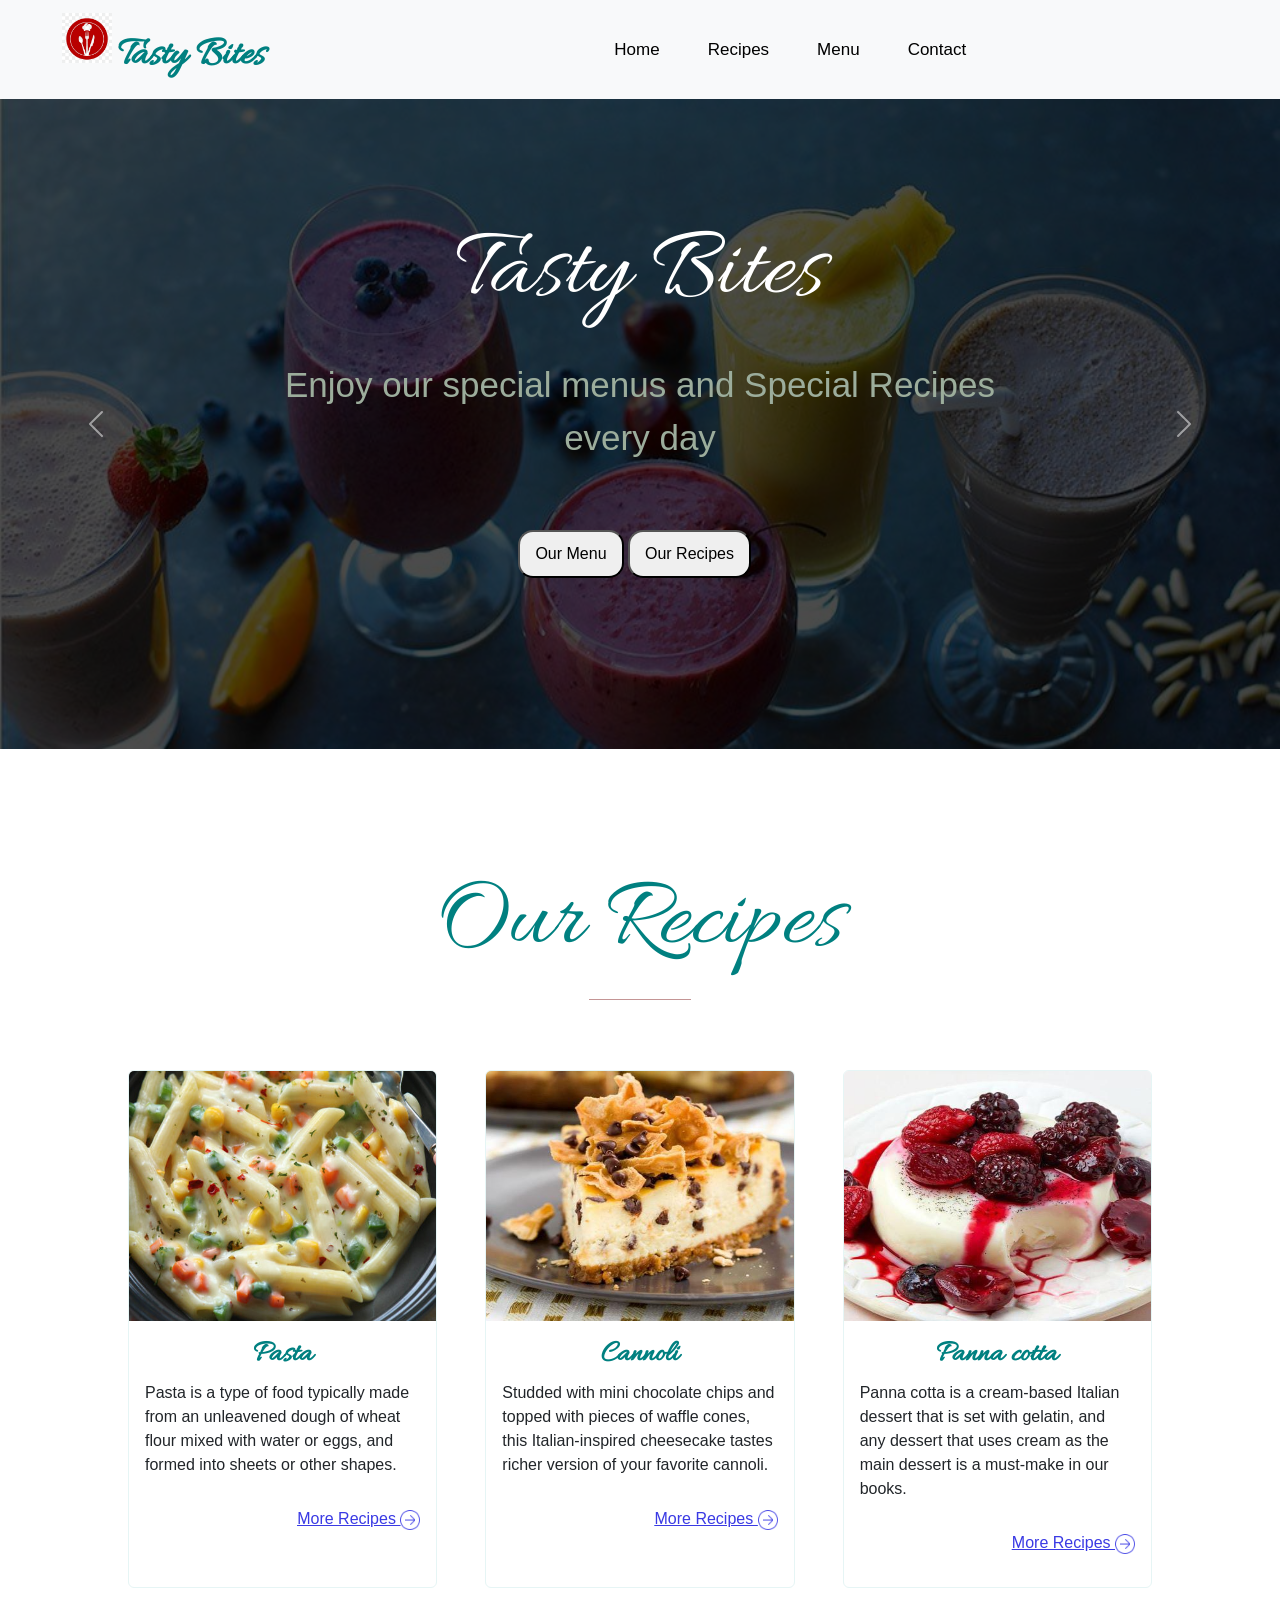
<file: index.html>
<!DOCTYPE html>
<html lang="en">
<head>
    <meta charset="UTF-8">
    <meta http-equiv="refresh" content="0; url=container/Home/Home.html">
    <title>Tasty Besties</title>
</head>
<body>
    <p>If you are not redirected automatically, <a href="container/Home/Home.html">click here</a>.</p>
</body>
</html>
</file>
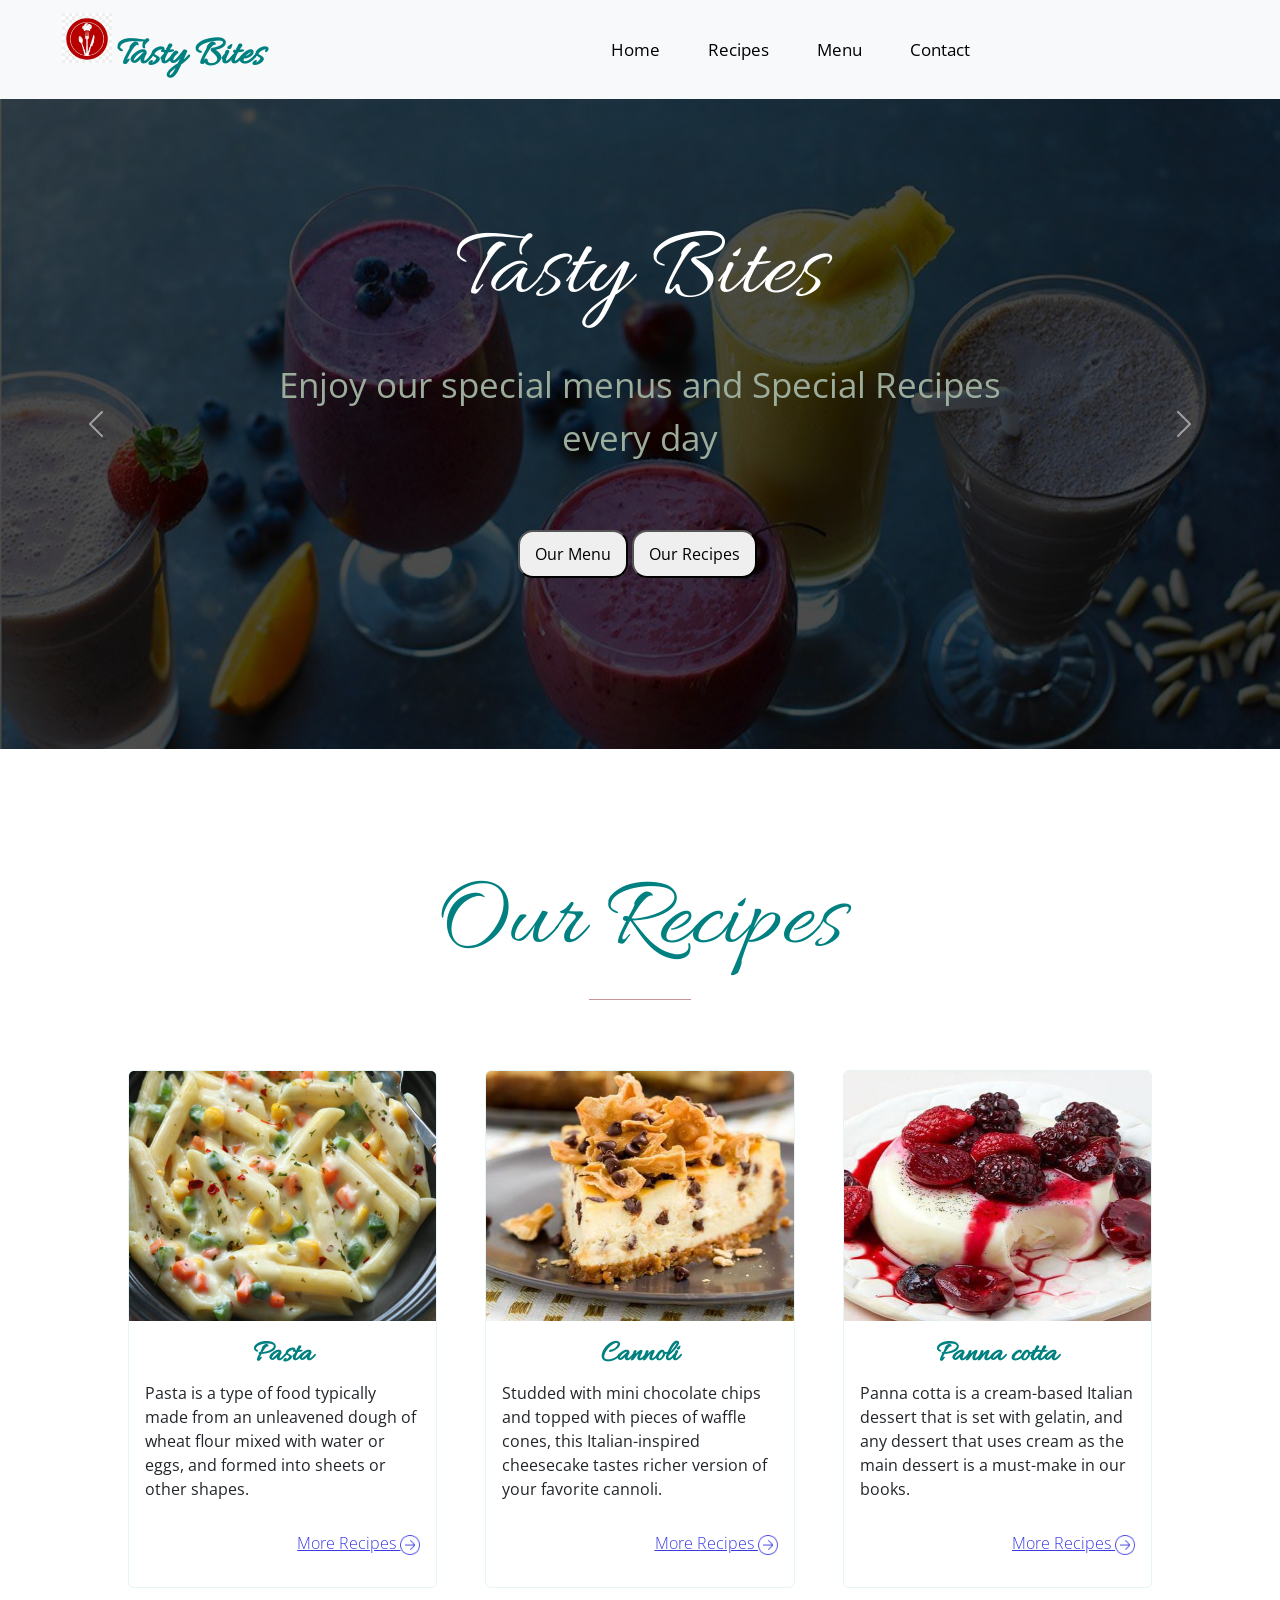
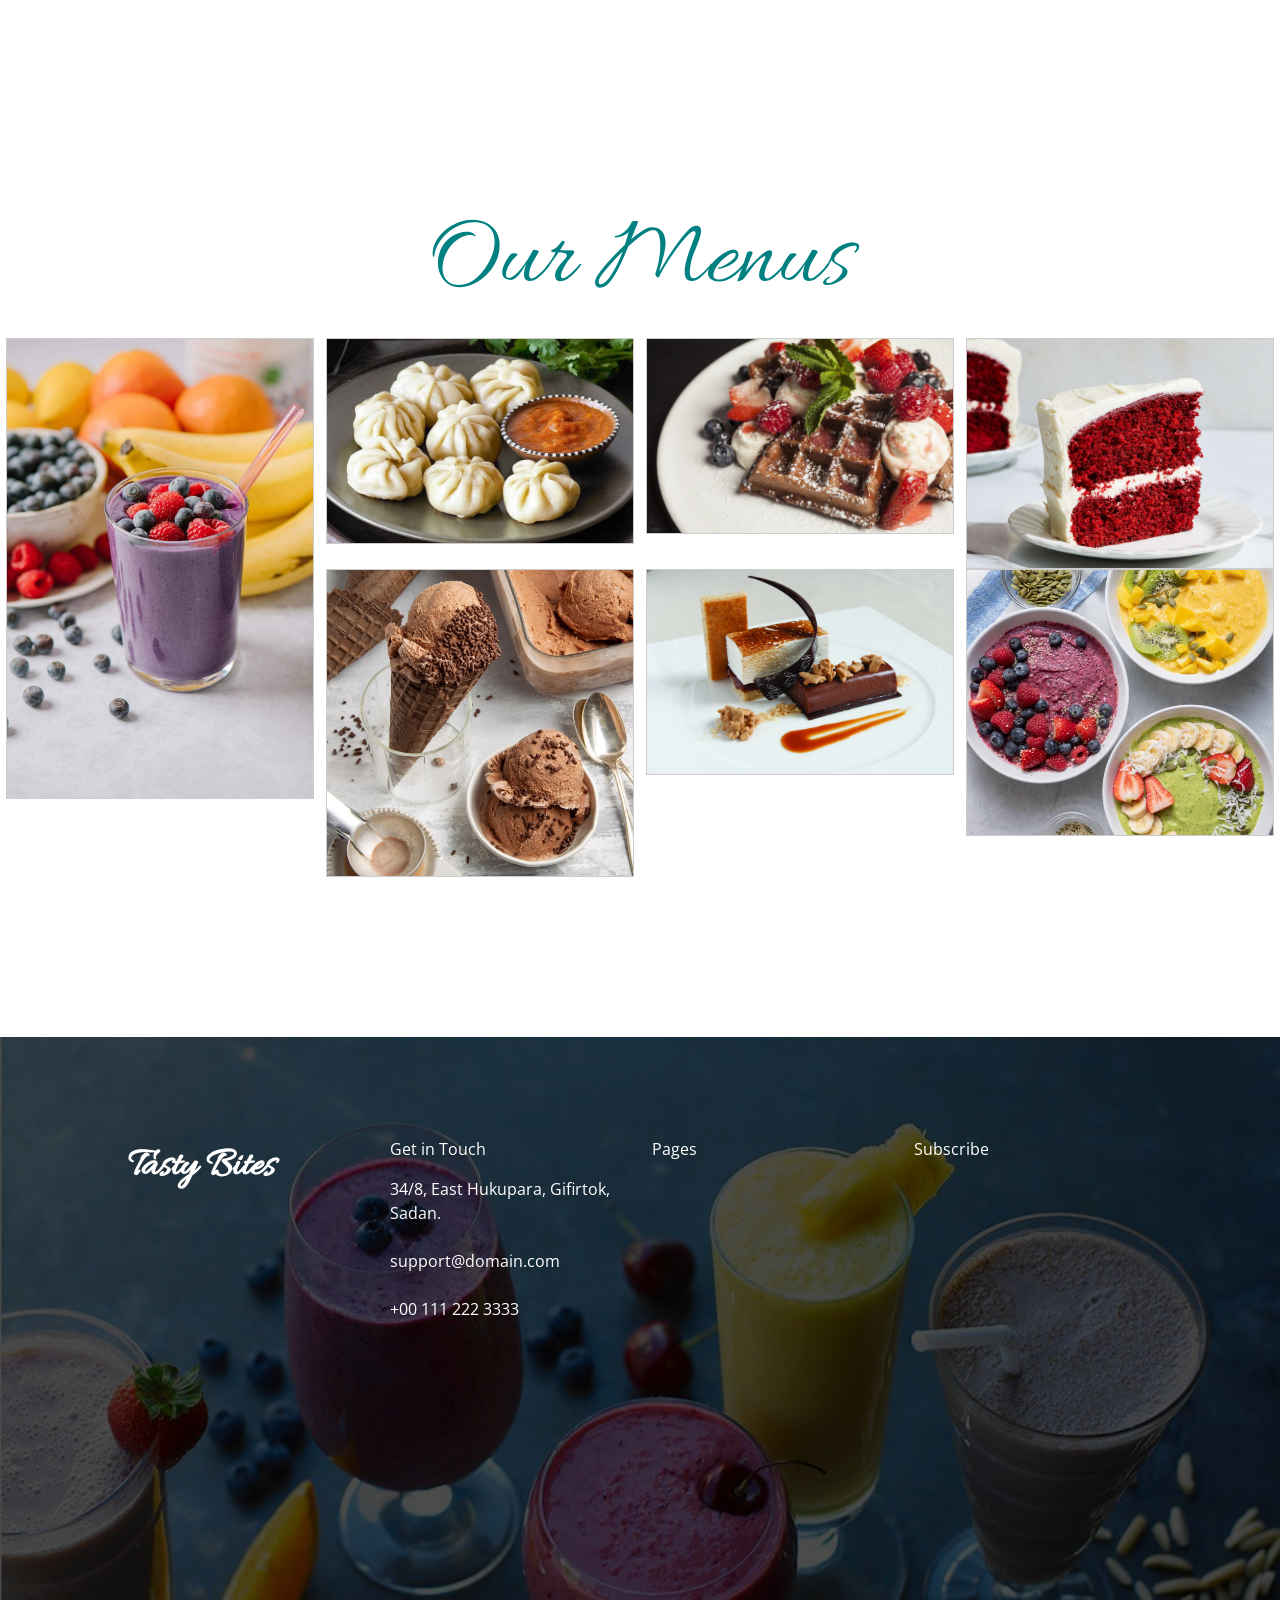
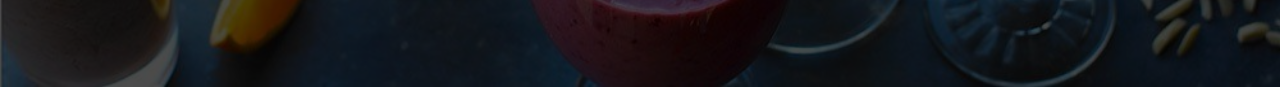
<file: container/Home/Home.html>
<!DOCTYPE html>
<html lang="en">

<head>
    <meta charset="UTF-8">
    <meta http-equiv="X-UA-Compatible" content="IE=edge">
    <meta name="viewport" content="width=device-width, initial-scale=1.0">
    <title>Healthy Food Shop</title>
    <!-- *************************link for css styling************************* -->
    <link rel="stylesheet" href="./Home.css">
    <link rel="stylesheet" href="../index.css">
    <!-- ********************** Package link for bootstrap*********************-->
    <link href="https://fonts.googleapis.com/css2?family=Poppins&display=swap" rel="stylesheet">
    <link href="https://cdn.jsdelivr.net/npm/bootstrap@5.2.1/dist/css/bootstrap.min.css" rel="stylesheet"
        integrity="sha384-iYQeCzEYFbKjA/T2uDLTpkwGzCiq6soy8tYaI1GyVh/UjpbCx/TYkiZhlZB6+fzT" crossorigin="anonymous">
    <script src="https://cdn.jsdelivr.net/npm/bootstrap@5.2.1/dist/js/bootstrap.bundle.min.js"
        integrity="sha384-u1OknCvxWvY5kfmNBILK2hRnQC3Pr17a+RTT6rIHI7NnikvbZlHgTPOOmMi466C8"
        crossorigin="anonymous"></script>
</head>


<body>

    <div class="header">
        <nav class="navbar navbar-expand-lg bg-light">
            <div class="container-fluid">
                <a class="navbar-brand" href="./Home.html">
                    <!-- logo  -->
                    <div>
                        <div class="shop-logo"></div>
                        <div class="logo-text"> Tasty Bites</div>
                    </div>

                </a>
                <!-- for responsive -->
                <button class="navbar-toggler" type="button" data-bs-toggle="collapse"
                    data-bs-target="#navbarTogglerDemo02" aria-controls="navbarTogglerDemo02" aria-expanded="false"
                    aria-label="Toggle navigation">
                    <span class="navbar-toggler-icon"></span>
                </button>
                <!-- nav items -->
                <div class="collapse navbar-collapse" id="navbarTogglerDemo02">
                    <ul class="navbar-nav me-auto mb-2 mb-lg-0">
                        <li class="nav-item">
                            <a class="nav-link active" aria-current="page" href="./Home.html">Home</a>
                        </li>
                        <li class="nav-item">
                            <a class="nav-link active" href="../Receipes/Receipes.html">Recipes</a>
                        </li>
                        <li class="nav-item">
                            <a class="nav-link active" href="../Menu/Menu.html">Menu</a>
                        </li>
                        <li class="nav-item">
                            <a class="nav-link active" href="#">Contact</a>
                        </li>
                    </ul>
                </div>
            </div>
        </nav>
    </div>

    <!-- Carousels -->
    <div class="carousel">
        <div id="carouselExampleAutoplaying" class="carousel slide" data-bs-ride="carousel">
            <div class="carousel-inner">
                <div class="carousel-item active">
                    <!-- image fixed as a background in home.css -->
                    <div class="carousel-image2">
                        <div class="hsla">
                            <div class="text-control">
                                <div class="header-txt">Tasty Bites</div>
                                <p class="carousel-txt2">Enjoy our special menus and Special Recipes <br />every day</p>
                                <div class="button-ctrl">
                                   <a href="../Menu/Menu.html"><button class="button1 button-design">Our Menu</button></a> <a
                                        href="../Receipes/Receipes.html"><button class="button2 button-design">Our
                                            Recipes</button></a>
                                </div>
                            </div>
                        </div>
                    </div>
                </div>
                <div class="carousel-item">
                    <!-- image fixed as a background in home.css -->
                    <div class="carousel-image1">
                        <div class="hsla">
                            <div class="text-control">
                                <div class="header-txt">Tasty Bites</div>
                                <p class="carousel-txt2">Enjoy our special menus and Special Recipes<br /> every day</p>
                                <div class="button-ctrl">
                                    <button class="button1 button-design">Our Menu</button> <button
                                        class="button2 button-design">Our Recipes</button>
                                </div>
                            </div>
                        </div>
                    </div>
                </div>

            </div>
            <button class="carousel-control-prev" type="button" data-bs-target="#carouselExampleAutoplaying"
                data-bs-slide="prev">
                <span class="carousel-control-prev-icon" aria-hidden="true"></span>
                <span class="visually-hidden">Previous</span>
            </button>
            <button class="carousel-control-next" type="button" data-bs-target="#carouselExampleAutoplaying"
                data-bs-slide="next">
                <span class="carousel-control-next-icon" aria-hidden="true"></span>
                <span class="visually-hidden">Next</span>
            </button>
        </div>
    </div>
    

    <!-- <input type="password"/> -->

    <div class="Recipes">
        <div class="Recipes-ctrl">
            <div class="header-txt" style="color:teal">Our Recipes</div>
            <div class="border-line"></div>

            <!-- Cards from Bootstarp -->

            <div class="cards-ctrl">
                <div class="row row-cols-1 row-cols-md-3 g-5">
                    <!-- card 1 -->
                    <div class="col">
                        <div class="card h-100">
                            <img src="../../assets/images/special recipes.jpeg" class="card-img-top" alt="..."
                                height="250px" width="90%">
                            <div class="card-body">
                                <h4 class="card-title text-center">Pasta</h4>
                                <p class="card-text">Pasta is a type of food typically made from an unleavened dough of
                                    wheat flour mixed with water or eggs, and formed into sheets or other shapes.</p>
                                <!-- Vector svg icon -->
                                <a href="../Receipes/Receipes.html">
                                    <p class="Read">More Recipes <img
                                            src="../../assets/icons/arrow-circle-right (1).png" alt="123" height="20px"
                                            width="20px"></p>
                                </a>
                            </div>
                        </div>
                    </div>
                    <!-- card 2 -->
                    <div class="col">
                        <div class="card h-100">
                            <img src="../../assets/images/receip2.jpeg" class="card-img-top" alt="..." height="250px"
                                width="90%">
                            <div class="card-body">
                                <h4 class="card-title text-center">Cannoli</h4>
                                <p class="card-text">Studded with mini chocolate chips and topped with pieces of waffle
                                    cones, this Italian-inspired cheesecake tastes richer version of your
                                    favorite cannoli.</p>
                                <!-- Vector svg icon -->
                                <a href="../Receipes/Receipes.html">
                                    <p class="Read">More Recipes <img
                                            src="../../assets/icons/arrow-circle-right (1).png" alt="123" height="20px"
                                            width="20px"></p>
                                </a>
                            </div>
                        </div>
                    </div>
                    <!-- card 3 -->
                    <div class="col">
                        <div class="card h-100">
                            <img src="../../assets/images/receip3.jpeg" class="card-img-top" alt="..." height="250px"
                                width="90%">
                            <div class="card-body">
                                <h4 class="card-title text-center">Panna cotta</h4>
                                <p class="card-text">Panna cotta is a cream-based Italian dessert that is set with
                                    gelatin, and any dessert that uses cream as the main dessert is a must-make in our
                                    books.</p>
                                <!-- Vector svg icon -->
                                <a href="../Receipes/Receipes.html">
                                    <p class="Read">More Recipes <img
                                            src="../../assets/icons/arrow-circle-right (1).png" alt="123" height="20px"
                                            width="20px"></p>
                                </a>
                            </div>
                        </div>
                    </div>
                </div>
            </div>
        </div>
    </div>

    <div class="menus">
        <div class="header-txt" style="color:teal">Our Menus</div>
        <div class="responsive">
            <div class="gallery">
                <a href="../Menu//Menu.html">
                    <img src="../../assets/images/smoothies1.jpeg" alt="Cinque Terre" width="600" height="400">
                </a>
            </div>
        </div>


        <div class="responsive">
            <div class="gallery">
                <a href="../Menu//Menu.html">
                    <img src="../../assets/images/starter1.jpeg" alt="Forest" width="600" height="400">
                </a>
            </div>
        </div>

        <div class="responsive">
            <div class="gallery">
                <a href="../Menu//Menu.html">
                    <img src="../../assets/images/waffles1.jpeg" alt="Northern Lights" width="600" height="400">
                </a>
            </div>
        </div>

        <div class="responsive">
            <div class="gallery">
                <a href="../Menu//Menu.html">
                    <img src="../../assets/images/cakes1.jpeg" alt="Mountains" width="600" height="400">
                </a>
            </div>
        </div>

        <div class="responsive">
            <div class="gallery">
                <a href="../Menu//Menu.html">
                    <img src="../../assets/images/icecream1.jpeg" alt="Mountains" width="600" height="400">
                </a>
            </div>
        </div>

        <div class="responsive">
            <div class="gallery">
                <a  href="../Menu//Menu.html">
                    <img src="../../assets/images/food-carousel1.jpeg" alt="Cinque Terre" width="600" height="400">
                </a>
            </div>
        </div>

        <div class="responsive">
            <div class="gallery">
                <a href="../Menu//Menu.html">
                    <img src="../../assets/images/car.jpeg" alt="Mountains" width="600" height="400">
                </a>
            </div>
        </div>
        <div class="clearfix"></div>
    </div>
<div class="Footer">
    <div class="hsla">
    <div class="Footer-ctrl"> 
            <div class="row">
                <div class="col">
                    <!-- logo  -->
                    <div>
                        <div class="logo-text" style='color: white;'>Tasty Bites</div>
                    </div>
                </div>
                <div class="col" sm={8} lg={4}>
                    <p style="color:white" className='footertxt1 '>Get in Touch</p>
                    <p style="color:white" className='footertxt2 lihi'>34/8, East Hukupara, Gifirtok, Sadan.<br></br>
                        support@domain.com<br></br>
                        +00 111 222 3333</p>
                </div>
                <div class="col" sm={8} lg={4}>
                    <p style="color:white" className='footertxt1'>Pages</p>
                    <p style="color:white" className='footertxt2'></p>
                </div>
                <div class="col" sm={8} lg={4}>
                    <p style="color:white" className='footertxt1'> Subscribe</p>
                    <p style="color:white" className='footertxt2'></p>
                </div>
            </div>
        </div>
    </div>
</div>
</body>

</html>
</file>
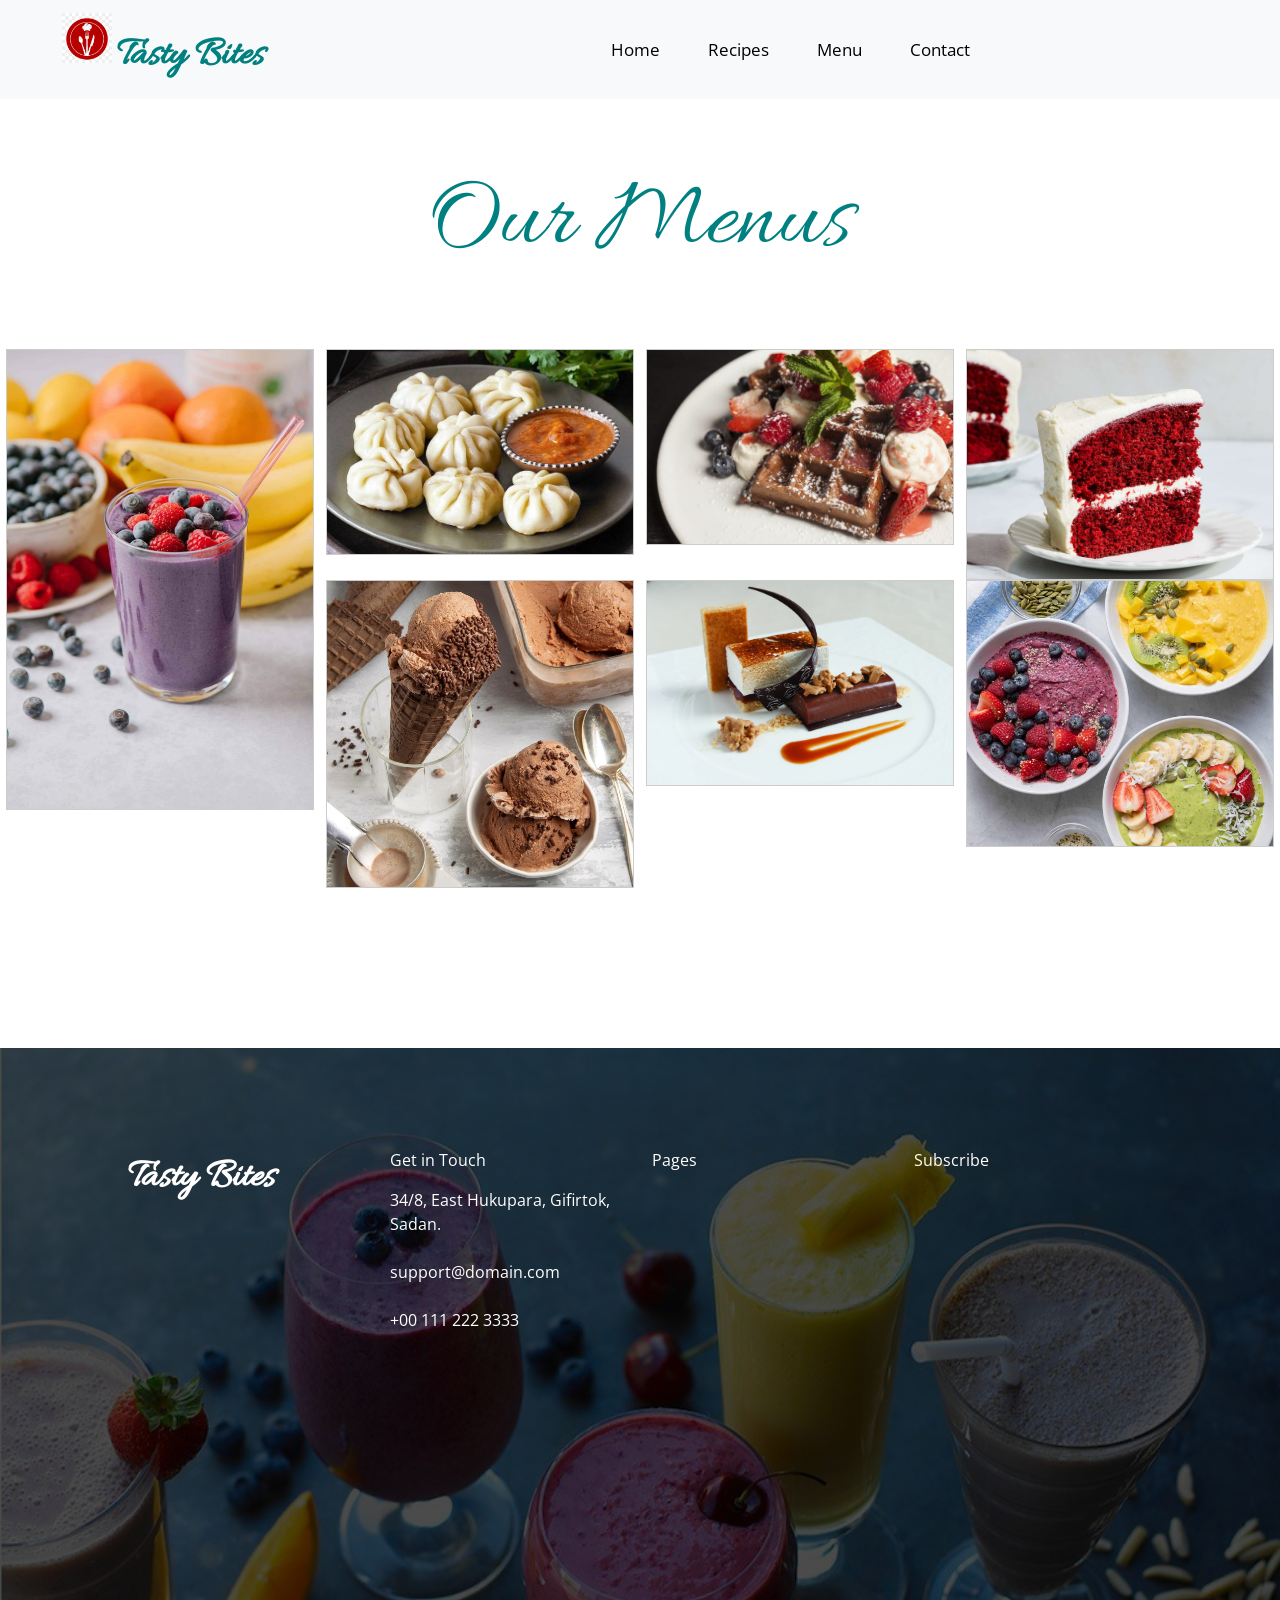
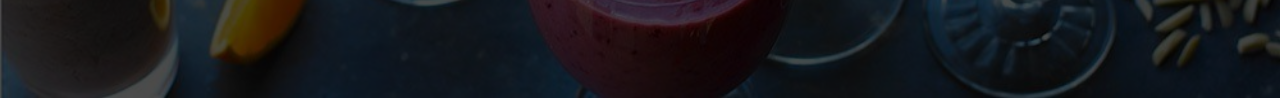
<file: container/Menu/Menu.html>
<!DOCTYPE html>
<html lang="en">
<head>
    <meta charset="UTF-8">
    <meta http-equiv="X-UA-Compatible" content="IE=edge">
    <meta name="viewport" content="width=device-width, initial-scale=1.0">
    <title>Tasty Bites - Menu</title>
    <link rel="stylesheet" href="../index.css">
    <link rel="stylesheet" href="./Menu.css">
    <!-- ********************** Package link for bootstrap*********************-->
    <link href="https://fonts.googleapis.com/css2?family=Poppins&display=swap" rel="stylesheet">
    <link href="https://cdn.jsdelivr.net/npm/bootstrap@5.2.1/dist/css/bootstrap.min.css" rel="stylesheet"
        integrity="sha384-iYQeCzEYFbKjA/T2uDLTpkwGzCiq6soy8tYaI1GyVh/UjpbCx/TYkiZhlZB6+fzT" crossorigin="anonymous">
    <script src="https://cdn.jsdelivr.net/npm/bootstrap@5.2.1/dist/js/bootstrap.bundle.min.js"
        integrity="sha384-u1OknCvxWvY5kfmNBILK2hRnQC3Pr17a+RTT6rIHI7NnikvbZlHgTPOOmMi466C8"
        crossorigin="anonymous"></script>
</head>
<body>
    <div class="header">
        <nav class="navbar navbar-expand-lg bg-light">
            <div class="container-fluid">
                <a class="navbar-brand" href="#">
                    <div>
                        <div class="shop-logo"></div>
                        <div class="logo-text">Tasty Bites</div>
                    </div>

                </a>
                <button class="navbar-toggler" type="button" data-bs-toggle="collapse"
                    data-bs-target="#navbarTogglerDemo02" aria-controls="navbarTogglerDemo02" aria-expanded="false"
                    aria-label="Toggle navigation">
                    <span class="navbar-toggler-icon"></span>
                </button>
                <div class="collapse navbar-collapse" id="navbarTogglerDemo02">
                    <ul class="navbar-nav me-auto mb-2 mb-lg-0">
                        <li class="nav-item">
                            <a class="nav-link active" aria-current="page" href="../Home/Home.html">Home</a>
                        </li>
                        <li class="nav-item">
                            <a class="nav-link active" href="../Receipes/Receipes.html">Recipes</a>
                        </li>
                        <li class="nav-item">
                            <a class="nav-link active" href="../Menu/Menu.html">Menu</a>
                        </li>
                        <li class="nav-item">
                            <a class="nav-link active" href="#">Contact</a>
                        </li>
                    </ul>
                </div>
            </div>
        </nav>
    </div>
    
    <div class="re">
        <div class="menus">
            <div class="header-txt" style="color:teal">Our Menus</div>
            <div class="responsive">
                <div class="gallery">
                    <a href="../Menu//Menu.html">
                        <img src="../../assets/images/smoothies1.jpeg" alt="Cinque Terre" width="600" height="400">
                    </a>
                </div>
            </div>
    
    
            <div class="responsive">
                <div class="gallery">
                    <a href="../Menu//Menu.html">
                        <img src="../../assets/images/starter1.jpeg" alt="Forest" width="600" height="400">
                    </a>
                </div>
            </div>
    
            <div class="responsive">
                <div class="gallery">
                    <a href="../Menu//Menu.html">
                        <img src="../../assets/images/waffles1.jpeg" alt="Northern Lights" width="600" height="400">
                    </a>
                </div>
            </div>
    
            <div class="responsive">
                <div class="gallery">
                    <a href="../Menu//Menu.html">
                        <img src="../../assets/images/cakes1.jpeg" alt="Mountains" width="600" height="400">
                    </a>
                </div>
            </div>
    
            <div class="responsive">
                <div class="gallery">
                    <a href="../Menu//Menu.html">
                        <img src="../../assets/images/icecream1.jpeg" alt="Mountains" width="600" height="400">
                    </a>
                </div>
            </div>
    
            <div class="responsive">
                <div class="gallery">
                    <a  href="../Menu//Menu.html">
                        <img src="../../assets/images/food-carousel1.jpeg" alt="Cinque Terre" width="600" height="400">
                    </a>
                </div>
            </div>
    
            <div class="responsive">
                <div class="gallery">
                    <a href="../Menu//Menu.html">
                        <img src="../../assets/images/car.jpeg" alt="Mountains" width="600" height="400">
                    </a>
                </div>
            </div>
            <div class="clearfix"></div>
        </div>
    </div>
    <div class="Footer">
        <div class="hsla">
        <div class="Footer-ctrl"> 
                <div class="row">
                    <div class="col">
                        <!-- logo  -->
                        <div>
                            <div class="logo-text" style='color: white;'>Tasty Bites</div>
                        </div>
                    </div>
                    <div class="col" sm={8} lg={4}>
                        <p style="color:white" className='footertxt1 '>Get in Touch</p>
                        <p style="color:white" className='footertxt2 lihi'>34/8, East Hukupara, Gifirtok, Sadan.<br></br>
                            support@domain.com<br></br>
                            +00 111 222 3333</p>
                    </div>
                    <div class="col" sm={8} lg={4}>
                        <p style="color:white" className='footertxt1'>Pages</p>
                        <p style="color:white" className='footertxt2'></p>
                    </div>
                    <div class="col" sm={8} lg={4}>
                        <p style="color:white" className='footertxt1'> Subscribe</p>
                        <p style="color:white" className='footertxt2'></p>
                    </div>
                </div>
            </div>
        </div>
</body>
</html>
</file>
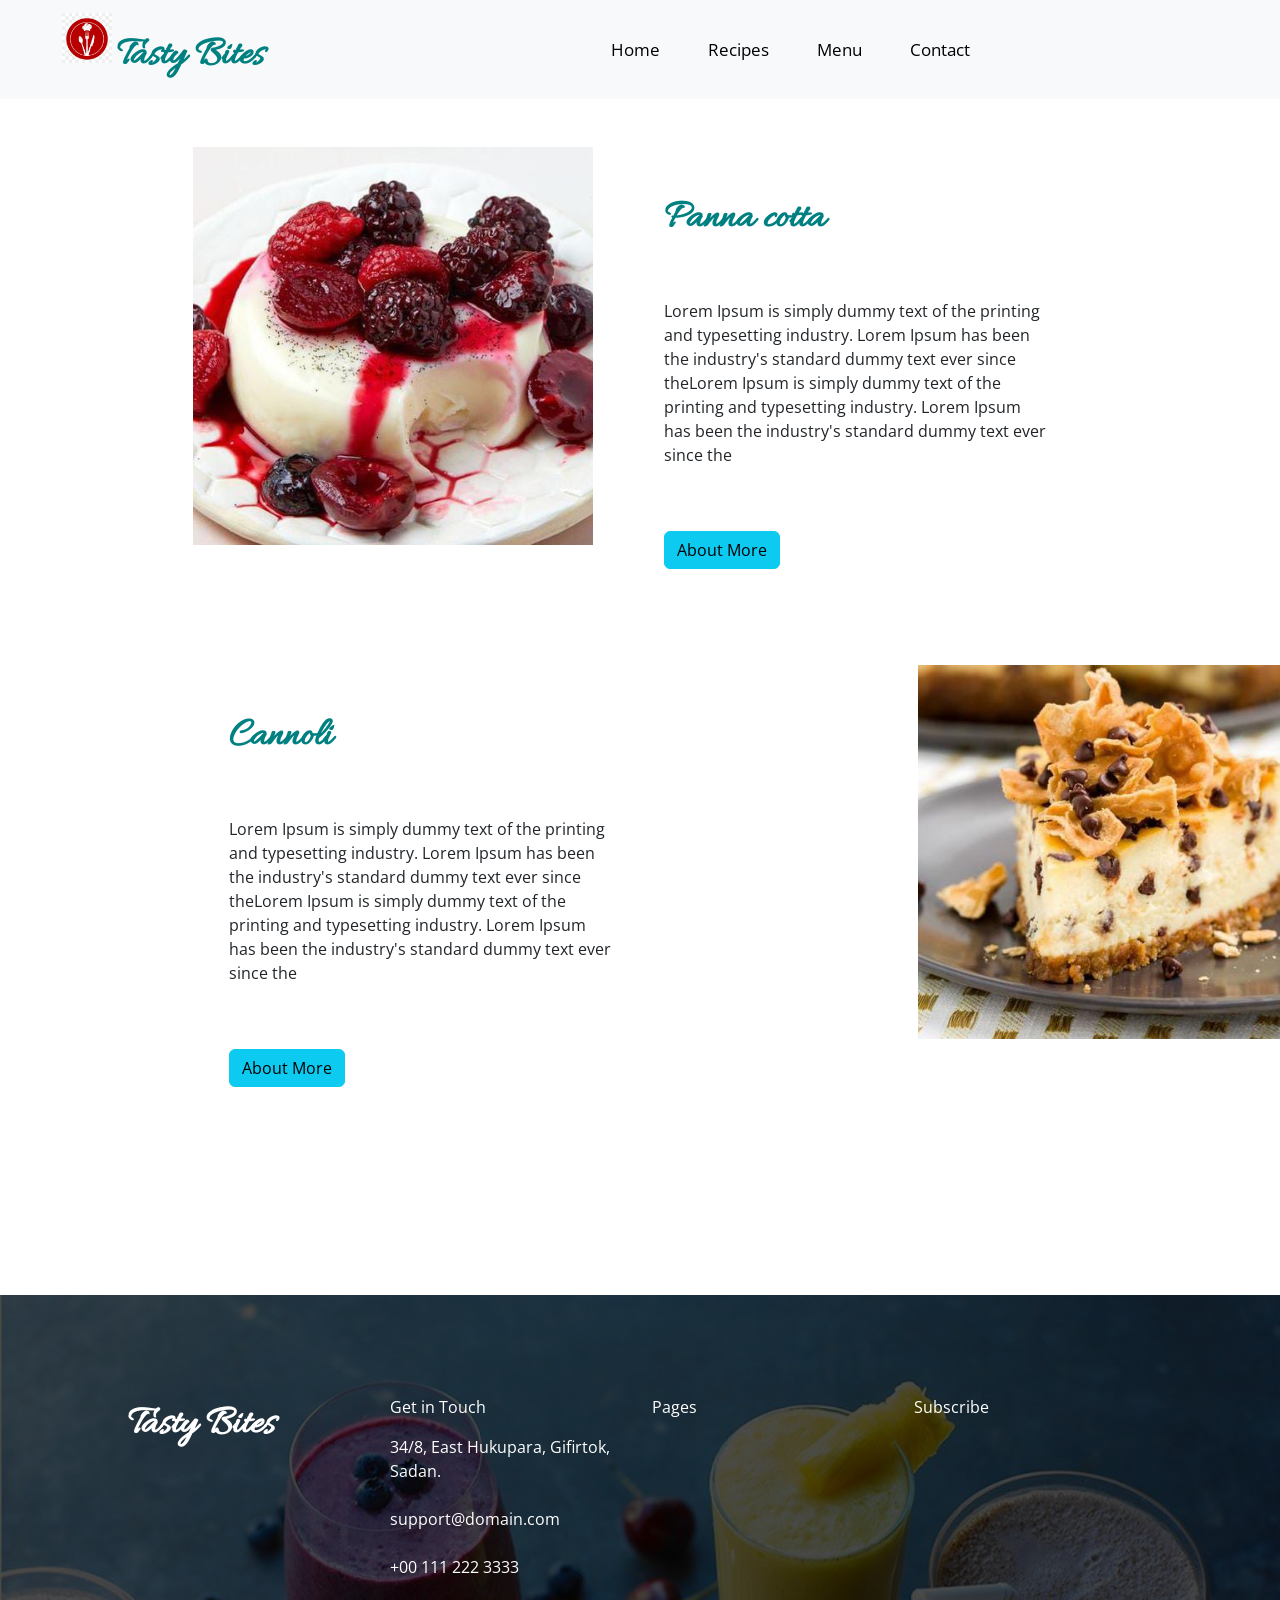
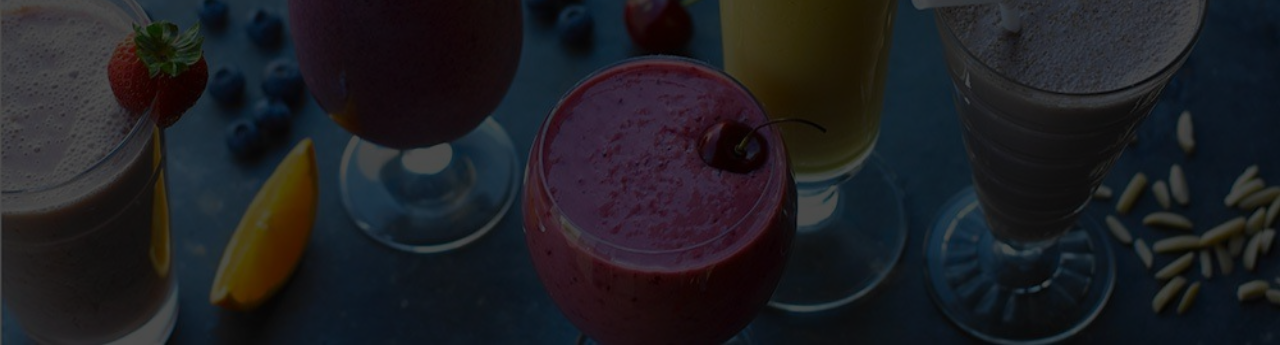
<file: container/Receipes/Receipes.html>
<!DOCTYPE html>
<html lang="en">
<head>
    <meta charset="UTF-8">
    <meta http-equiv="X-UA-Compatible" content="IE=edge">
    <meta name="viewport" content="width=device-width, initial-scale=1.0">
    <title>Tasty Bites - Recipes</title>
    <link rel="stylesheet" href="../index.css">
    <link rel="stylesheet" href="./Receipes.css">
     <!-- ********************** Package link for bootstrap*********************-->
     <link href="https://fonts.googleapis.com/css2?family=Poppins&display=swap" rel="stylesheet">
     <link href="https://cdn.jsdelivr.net/npm/bootstrap@5.2.1/dist/css/bootstrap.min.css" rel="stylesheet"
         integrity="sha384-iYQeCzEYFbKjA/T2uDLTpkwGzCiq6soy8tYaI1GyVh/UjpbCx/TYkiZhlZB6+fzT" crossorigin="anonymous">
     <script src="https://cdn.jsdelivr.net/npm/bootstrap@5.2.1/dist/js/bootstrap.bundle.min.js"
         integrity="sha384-u1OknCvxWvY5kfmNBILK2hRnQC3Pr17a+RTT6rIHI7NnikvbZlHgTPOOmMi466C8"
         crossorigin="anonymous"></script>
</head>
<body>
    <div class="header">
        <nav class="navbar navbar-expand-lg bg-light">
            <div class="container-fluid">
                <a class="navbar-brand" href="#">
                    <div>
                        <div class="shop-logo"></div>
                        <div class="logo-text">Tasty Bites</div>
                    </div>

                </a>
                <button class="navbar-toggler" type="button" data-bs-toggle="collapse"
                    data-bs-target="#navbarTogglerDemo02" aria-controls="navbarTogglerDemo02" aria-expanded="false"
                    aria-label="Toggle navigation">
                    <span class="navbar-toggler-icon"></span>
                </button>
                <div class="collapse navbar-collapse" id="navbarTogglerDemo02">
                    <ul class="navbar-nav me-auto mb-2 mb-lg-0">
                        <li class="nav-item">
                            <a class="nav-link active" aria-current="page" href="../Home/Home.html">Home</a>
                        </li>
                        <li class="nav-item">
                            <a class="nav-link active" href="./Receipes.html">Recipes</a>
                        </li>
                        <li class="nav-item">
                            <a class="nav-link active" href="../Menu/Menu.html">Menu</a>
                        </li>
                        <li class="nav-item">
                            <a class="nav-link active" href="#">Contact</a>
                        </li>
                    </ul>
                </div>
            </div>
        </nav>
    </div>

    <div class="container-fluid" id="about">
        <div class="row justify-content-evenly m-5">
          <div class="col-lg-2 sm-10">
            <img src="../../assets/images/receip3.jpeg" width="400px">
          </div>
          <div class="col-lg-5 sm-10 p-5">
            <h2 class="text-center fs-1  logo-text" >Panna cotta</h2>
            <p class="py-5 fs-6">Lorem Ipsum is simply dummy text of the printing and typesetting industry. Lorem Ipsum has been the industry's standard dummy text ever since theLorem Ipsum is simply dummy text of the printing and typesetting industry. Lorem Ipsum has been the industry's standard dummy text ever since the</p>
            <button class="btn btn-info">About More</button>
          </div>
        </div>
      </div>

      <div class="container-fluid" id="about">
        <div class="row justify-content-evenly m-5">
          <div class="col-lg-5 sm-10 p-5">
            <h2 class="text-center fs-1  logo-text" >Cannoli</h2>
            <p class="py-5 fs-6">Lorem Ipsum is simply dummy text of the printing and typesetting industry. Lorem Ipsum has been the industry's standard dummy text ever since theLorem Ipsum is simply dummy text of the printing and typesetting industry. Lorem Ipsum has been the industry's standard dummy text ever since the</p>
            <button class="btn btn-info">About More</button>
          </div>
          <div class="col-lg-2 sm-10">
            <img src="../../assets/images/receip2.jpeg" width="400px">
          </div>
        </div>
      </div>
      <div class="Footer">
        <div class="hsla">
        <div class="Footer-ctrl"> 
                <div class="row">
                    <div class="col">
                        <!-- logo  -->
                        <div>
                            <div class="logo-text" style='color: white;'>Tasty Bites</div>
                        </div>
                    </div>
                    <div class="col" sm={8} lg={4}>
                        <p style="color:white" className='footertxt1 '>Get in Touch</p>
                        <p style="color:white" className='footertxt2 lihi'>34/8, East Hukupara, Gifirtok, Sadan.<br></br>
                            support@domain.com<br></br>
                            +00 111 222 3333</p>
                    </div>
                    <div class="col" sm={8} lg={4}>
                        <p style="color:white" className='footertxt1'>Pages</p>
                        <p style="color:white" className='footertxt2'></p>
                    </div>
                    <div class="col" sm={8} lg={4}>
                        <p style="color:white" className='footertxt1'> Subscribe</p>
                        <p style="color:white" className='footertxt2'></p>
                    </div>
                </div>
            </div>
        </div>

</body>
</html>
</file>
<file: container/Home/Home.css>
@import url('https://fonts.googleapis.com/css2?family=Open+Sans:wght@600&display=swap');
@import url('https://fonts.googleapis.com/css2?family=Allura&display=swap');


/* ****************************CSS for Carousels ***************************************/

.carousel-image1{
    background-image: url(../../assets/images/intro-bg.jpg);
    background-size: 100% 100%;
    background-repeat: no-repeat;
    height:650px;
    background-color: hsla(0, 0%,0%,0.8);
}

.carousel-image2{
    background-image: url(../../assets/images/qwerr.jpeg);
    background-size: 100% 100%;
    background-repeat: no-repeat;
    height:650px;
    background-color: hsla(0, 0%,0%,0.8);
}

.hsla{
    width:100%;
    height:650px;
    background-color: hsla(0, 0%,0%,0.7);
}

.header-txt{
    text-align: center;
    color:white;
    font-family: 'Allura', cursive !important;
    padding-top: 100px; 
    font-size: 100px;
    font-weight: 500;
}

.carousel-txt2{
    font-family: 'Open Sans', sans-serif;
    text-align: center;
    color:  rgb(156, 173, 156);
    padding-top: 10px;
    font-size: 35px;
}

.button-ctrl{
    width:19%;
}

.button-design{
    margin-top: 50px;
    padding:10px 15px;
    border-radius: 15px;
}

.button1:hover{
    color:rgb(205, 100, 100)
}

.button2:hover{
    background-color: rgb(224, 146, 146);
    color:white;
}

/* ****************************CSS for Recipes ***************************************/

.Recipes-ctrl{ 
    width:80%;
    margin-bottom:100px
}

.border-line{
    width:10%;
    border-top: 1px solid rgb(196, 149, 149);
}

/* ****************************CSS forRecipes-Card ***************************************/

.cards-ctrl{
    margin-top: 70px;
}
.Read{
    margin-top: 30px;
    text-align: right;
    font-weight: 300 !important;
    color:#3a3ae4;
    text-decoration:underline;
    cursor: pointer;
}

.card-title
{
    font-family: 'Allura', cursive !important;
    color: teal !important;
    font-weight: bold;
    font-size: 30px;
}

.card{
    border:1px solid rgb(230, 245, 245) !important;
}

.card:hover{
    box-shadow: 1px 1px 10px 1px rgb(58, 91, 91) ;
}

/* ****************************CSS for Menu ***************************************/

div.gallery {
    border: 1px solid #ccc;
  }
  div.gallery:hover {
    border: 1px solid #777;
  }
  
  div.gallery img {
    width: 100%;
    height: auto;
  }
  
  div.desc {
    padding: 15px;
    text-align: center;
  }
  
  * {
    box-sizing: border-box;
  }
  
  .responsive {
    padding: 0 6px;
    float: left;
    width: 24.99999%;
  }

 .hsla-hover:hover{
    background-color: hsla(0, 0%,0%,0.7);
 }




/* media queries */

@media only screen and (max-width: 700px) {
    .responsive {
      width: 49.99999%;
      margin: 6px 0;
    }
  }
  
  @media only screen and (max-width: 500px) {
    .responsive {
      width: 100%;
    }
  }
  
  .clearfix:after {
    content: "";
    display: table;
    clear: both;
  }
</file>
<file: container/index.css>
@import url('https://fonts.googleapis.com/css2?family=Open+Sans:wght@600&display=swap');
@import url('https://fonts.googleapis.com/css2?family=Allura&display=swap');

*{
    margin : 0 auto;
    padding:0;
    font-family: 'Open Sans', sans-serif;
}

.shop-logo{
    background-image: url(../../assets/icons/logoo.png);
    width:50px;
    height:50px;
    background-size: 100% 100%;
    margin-left: 50px;
    display: inline-block;
}

.nav-link{
    padding-left: 40px !important;
    font-size: 17px !important;
}

.nav-link:hover, .nav-link:focus-within{
    color:rgb(205, 100, 100) !important
}

.logo-text{
    display: inline-block;
    font-family: 'Allura', cursive;
    font-size: 40px !important;
    font-weight: bold !important;
    color:teal
}

 /* CSS For Footer */

 .Footer-ctrl{
    width:80%;
    padding-top: 100px;
 }

 .Footer{
    background-image: url(../../assets/images/qwerr.jpeg);
    width:100%;
    height:650px;
    margin-top: 10rem;
    background-repeat: no-repeat;
    background-size: 100% 100%;
 }
</file>
<file: container/Menu/Menu.css>
/* ****************************CSS for Menu ***************************************/

div.gallery {
    border: 1px solid #ccc;
  }
  div.gallery:hover {
    border: 1px solid #777;
  }
  
  div.gallery img {
    width: 100%;
    height: auto;
  }
  
  div.desc {
    padding: 15px;
    text-align: center;
  }
  
  * {
    box-sizing: border-box;
  }
  
  .responsive {
    padding: 0 6px;
    float: left;
    width: 24.99999%;
  }

 .hsla-hover:hover{
    background-color: hsla(0, 0%,0%,0.7);
 }
 .header-txt{
    text-align: center;
    color:white;
    font-family: 'Allura', cursive !important;
    padding-top: 50px; 
    padding-bottom: 50px;
    font-size: 100px;
    font-weight: 500;
}


.hsla{
    width:100%;
    height:650px;
    background-color: hsla(0, 0%,0%,0.7);
}
</file>
<file: container/Receipes/Receipes.css>
.hsla{
    width:100%;
    height:650px;
    background-color: hsla(0, 0%,0%,0.7);
}
</file>
